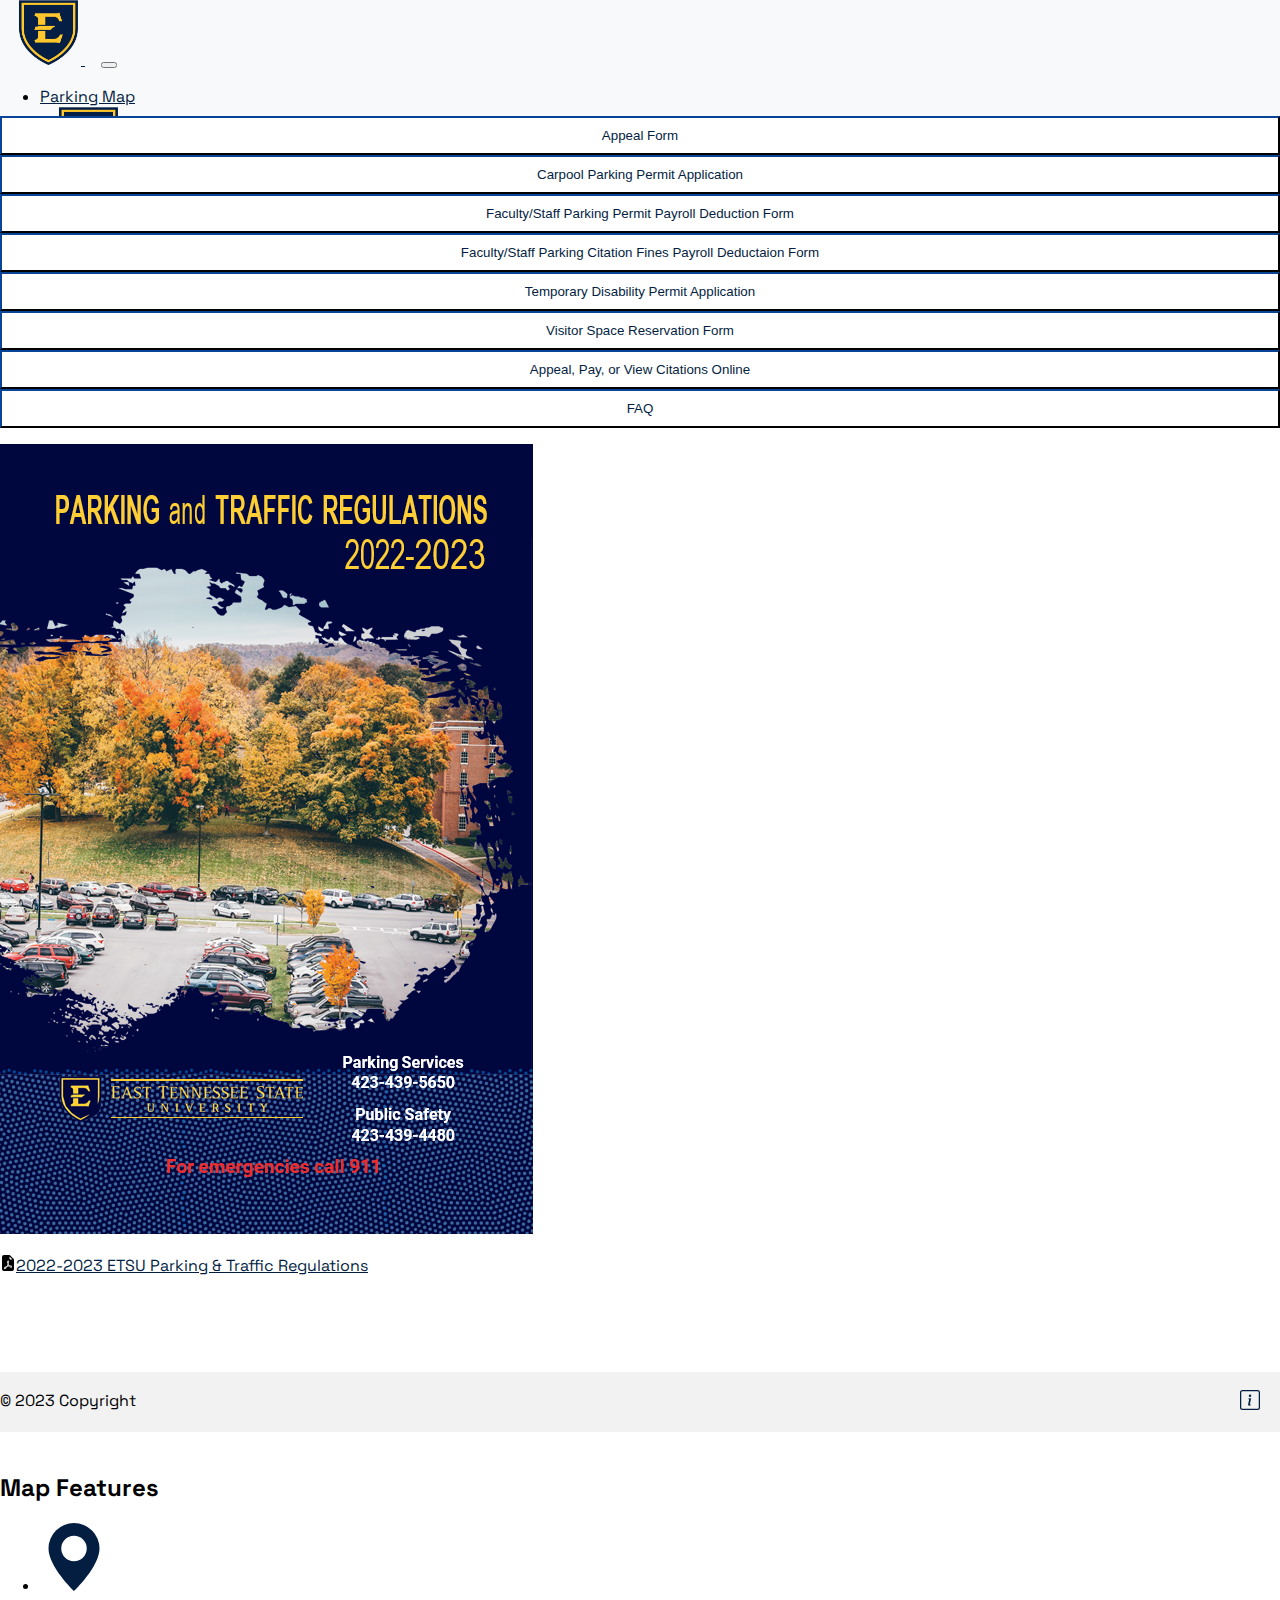
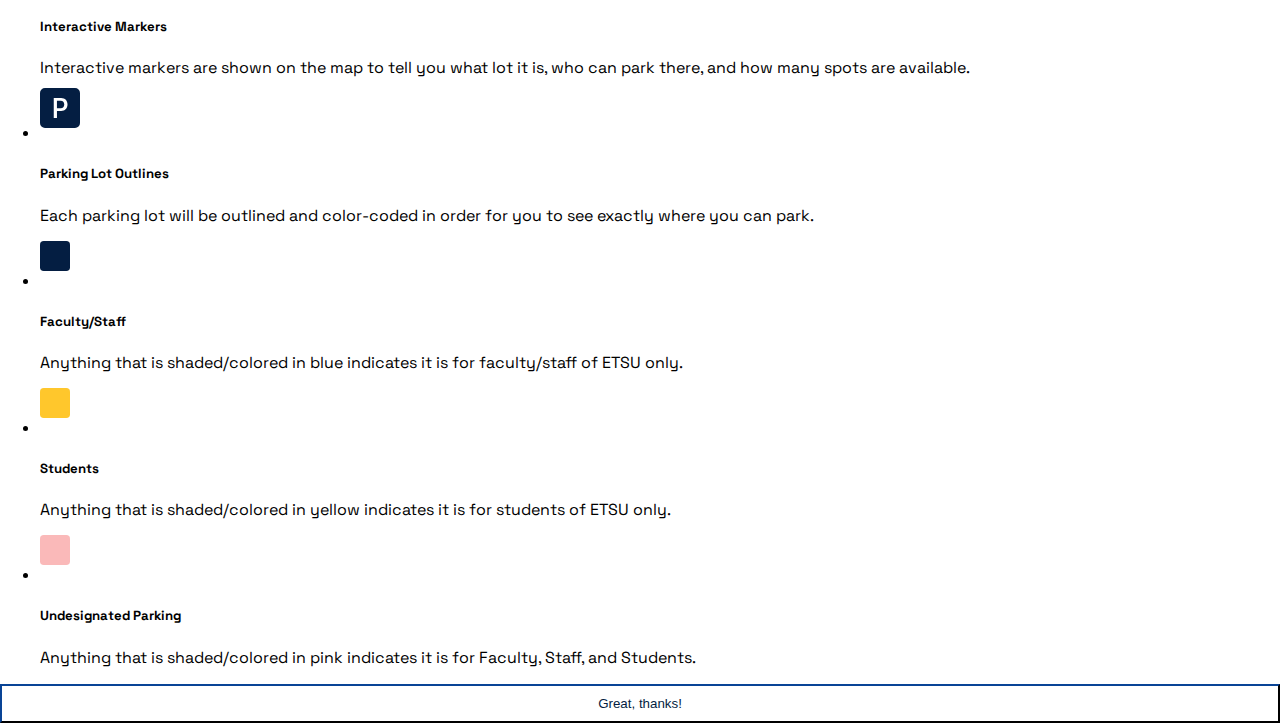
<file: rules_regulations.html>
<!DOCTYPE html>
<html lang="en">
<head>
    <meta charset="UTF-8">
    <meta http-equiv="X-UA-Compatible" content="IE=edge">
    <meta name="viewport" content="width=device-width, initial-scale=1.0">
    <title>Rules/Regulations</title>
    <link rel="icon" type="image/x-icon" href="images/etsu-shield.min.png">
    <link href="https://cdn.jsdelivr.net/npm/bootstrap@5.3.0-alpha1/dist/css/bootstrap.min.css" rel="stylesheet" integrity="sha384-GLhlTQ8iRABdZLl6O3oVMWSktQOp6b7In1Zl3/Jr59b6EGGoI1aFkw7cmDA6j6gD" crossorigin="anonymous">
    <link rel="stylesheet" href="css/main.css">
    <link rel="preconnect" href="https://fonts.googleapis.com">
    <link rel="preconnect" href="https://fonts.gstatic.com" crossorigin>
    <link href="https://fonts.googleapis.com/css2?family=Space+Grotesk&display=swap" rel="stylesheet">

</head>
<body>
  <nav class="navbar navbar-expand-lg bg-light sticky-top">
    <div class="container-fluid">
      <a class="navbar-brand d-lg-none" href="index.html">
        <img src="images/etsu-shield.min.png" alt="" srcset="">
      </a>
      <button class="navbar-toggler" type="button" data-bs-toggle="collapse" data-bs-target="#navbarNav" aria-controls="navbarNav" aria-expanded="false" aria-label="Toggle navigation">
        <span class="navbar-toggler-icon"></span>
      </button>
      <div class="collapse navbar-collapse" id="navbarNav">
        <ul class="navbar-nav mx-auto">
          <li class="nav-item">
            <a class="nav-link" href="index.html">Parking Map</a>
          </li>
          <a class="navbar-brand d-none d-lg-block" href="index.html">
            <img src="images/etsu-shield.min.png" alt="" srcset="">
          </a>
          <li class="nav-item">
            <a class="nav-link active" aria-current="page" href="rules_regulations.html">Rules & Regulations</a>
          </li>
        </ul>
      </div>
    </div>
  </nav>

    <div class="container">
        <div class="row">
          <div class="col-md-4">
            <p>
                <a href="https://ctitt-etsu.cticloudhost.com/"><button type="button" class="btn btn-outline-primary btn-sm btn-block mb-1">Appeal Form</button></a>
                <a href="https://www.etsu.edu/facilities/parking/documents/carpool.application.fillable.pdf"><button type="button" class="btn btn-outline-primary btn-sm btn-block mb-1">Carpool Parking Permit Application</button></a>
                <a href="https://www.etsu.edu/facilities/parking/documents/fs-permit-payroll-deduction-permanent.pdf"><button type="button" class="btn btn-outline-primary btn-sm btn-block mb-1">Faculty/Staff Parking Permit Payroll Deduction Form</button></a>
                <a href="https://www.etsu.edu/facilities/parking/documents/parking-fines-payroll-deduction.pdf"><button type="button" class="btn btn-outline-primary btn-sm btn-block mb-1">Faculty/Staff Parking Citation Fines Payroll Deductaion Form</button></a>
                <a href="https://www.etsu.edu/students/ds/forms/tempdsparking.php"><button type="button" class="btn btn-outline-primary btn-sm btn-block mb-1">Temporary Disability Permit Application</button></a>
                <a href="https://www.etsu.edu/facilities/parking/documents/visitor-parking-reserved-space-request-form.pdf"><button type="button" class="btn btn-outline-primary btn-sm btn-block mb-1">Visitor Space Reservation Form</button></a>
                <a href="https://ctitt-etsu.cticloudhost.com/"><button type="button" class="btn btn-outline-primary btn-sm btn-block mb-1">Appeal, Pay, or View Citations Online</button></a>
                <a href="faq.html"><button type="button" class="btn btn-outline-primary btn-sm btn-block mb-1">FAQ</button></a>
            </p>
          </div>
          <div class="col-md-8">
            <p>
            <a href="https://www.etsu.edu/facilities/parking/documents/brochure.pdf"><img src="images/brochure.cover.png" class="img-fluid" alt="Brochure"></a>
          </p>
            <p>          <svg xmlns="http://www.w3.org/2000/svg" width="16" height="16" fill="currentColor" class="bi bi-file-earmark-pdf-fill" viewBox="0 0 16 16">
              <path d="M5.523 12.424c.14-.082.293-.162.459-.238a7.878 7.878 0 0 1-.45.606c-.28.337-.498.516-.635.572a.266.266 0 0 1-.035.012.282.282 0 0 1-.026-.044c-.056-.11-.054-.216.04-.36.106-.165.319-.354.647-.548zm2.455-1.647c-.119.025-.237.05-.356.078a21.148 21.148 0 0 0 .5-1.05 12.045 12.045 0 0 0 .51.858c-.217.032-.436.07-.654.114zm2.525.939a3.881 3.881 0 0 1-.435-.41c.228.005.434.022.612.054.317.057.466.147.518.209a.095.095 0 0 1 .026.064.436.436 0 0 1-.06.2.307.307 0 0 1-.094.124.107.107 0 0 1-.069.015c-.09-.003-.258-.066-.498-.256zM8.278 6.97c-.04.244-.108.524-.2.829a4.86 4.86 0 0 1-.089-.346c-.076-.353-.087-.63-.046-.822.038-.177.11-.248.196-.283a.517.517 0 0 1 .145-.04c.013.03.028.092.032.198.005.122-.007.277-.038.465z"/>
              <path fill-rule="evenodd" d="M4 0h5.293A1 1 0 0 1 10 .293L13.707 4a1 1 0 0 1 .293.707V14a2 2 0 0 1-2 2H4a2 2 0 0 1-2-2V2a2 2 0 0 1 2-2zm5.5 1.5v2a1 1 0 0 0 1 1h2l-3-3zM4.165 13.668c.09.18.23.343.438.419.207.075.412.04.58-.03.318-.13.635-.436.926-.786.333-.401.683-.927 1.021-1.51a11.651 11.651 0 0 1 1.997-.406c.3.383.61.713.91.95.28.22.603.403.934.417a.856.856 0 0 0 .51-.138c.155-.101.27-.247.354-.416.09-.181.145-.37.138-.563a.844.844 0 0 0-.2-.518c-.226-.27-.596-.4-.96-.465a5.76 5.76 0 0 0-1.335-.05 10.954 10.954 0 0 1-.98-1.686c.25-.66.437-1.284.52-1.794.036-.218.055-.426.048-.614a1.238 1.238 0 0 0-.127-.538.7.7 0 0 0-.477-.365c-.202-.043-.41 0-.601.077-.377.15-.576.47-.651.823-.073.34-.04.736.046 1.136.088.406.238.848.43 1.295a19.697 19.697 0 0 1-1.062 2.227 7.662 7.662 0 0 0-1.482.645c-.37.22-.699.48-.897.787-.21.326-.275.714-.08 1.103z"/>
            </svg><a href="https://www.etsu.edu/facilities/parking/documents/brochure.pdf">2022-2023 ETSU Parking & Traffic Regulations</a></p>
          </div>
        </div>
      </div>

      <footer class="text-center text-lg-start bg-light text-muted fixed-bottom">
        <div class="text-center p-4" style="background-color: rgba(0, 0, 0, 0.05);">
          © 2023 Copyright
          
          <a href="#exampleModal" data-bs-toggle="modal" data-bs-target="#exampleModal">
            <svg xmlns="http://www.w3.org/2000/svg" width="20" height="20" fill="currentColor" class="bi bi-info-square right" viewBox="0 0 16 16">
              <path d="M14 1a1 1 0 0 1 1 1v12a1 1 0 0 1-1 1H2a1 1 0 0 1-1-1V2a1 1 0 0 1 1-1h12zM2 0a2 2 0 0 0-2 2v12a2 2 0 0 0 2 2h12a2 2 0 0 0 2-2V2a2 2 0 0 0-2-2H2z"/>
              <path d="m8.93 6.588-2.29.287-.082.38.45.083c.294.07.352.176.288.469l-.738 3.468c-.194.897.105 1.319.808 1.319.545 0 1.178-.252 1.465-.598l.088-.416c-.2.176-.492.246-.686.246-.275 0-.375-.193-.304-.533L8.93 6.588zM9 4.5a1 1 0 1 1-2 0 1 1 0 0 1 2 0z"/>
            </svg>
          </a>
        </div>
      </footer>
    
      <!-- Modal -->
    <div class="modal fade" id="exampleModal" tabindex="-1" aria-labelledby="exampleModalLabel" aria-hidden="true">
      <div class="modal-dialog modal-dialog-centered">
        <div class="modal-content rounded-4 shadow">
          <div class="modal-body p-5">
            <h2 class="fw-bold mb-0 text-center">Map Features</h2>
    
            <ul class="d-grid gap-2 my-5 list-unstyled small">
              <li class="d-flex gap-2">
                <svg xmlns="http://www.w3.org/2000/svg" width="68" height="68" fill="#041E42" class="bi bi-geo-alt-fill" viewBox="0 0 16 16">
                  <path d="M8 16s6-5.686 6-10A6 6 0 0 0 2 6c0 4.314 6 10 6 10zm0-7a3 3 0 1 1 0-6 3 3 0 0 1 0 6z"/>
                </svg>
                <div>
                  <h5 class="mb-0">Interactive Markers</h5>
                  Interactive markers are shown on the map to tell you what lot it is, who can park there, and how many spots are available.
                </div>
              </li>
              <li class="d-flex gap-2">
                <svg xmlns="http://www.w3.org/2000/svg" width="40" height="60" fill="#041E42" class="bi bi-p-square-fill" viewBox="0 0 16 16">
                  <path d="M8.27 8.074c.893 0 1.419-.545 1.419-1.488s-.526-1.482-1.42-1.482H6.778v2.97H8.27Z"/>
                  <path d="M2 0a2 2 0 0 0-2 2v12a2 2 0 0 0 2 2h12a2 2 0 0 0 2-2V2a2 2 0 0 0-2-2H2Zm3.5 4.002h2.962C10.045 4.002 11 5.104 11 6.586c0 1.494-.967 2.578-2.55 2.578H6.784V12H5.5V4.002Z"/>
                </svg>
                <div>
                  <h5 class="mb-0">Parking Lot Outlines</h5>
                  Each parking lot will be outlined and color-coded in order for you to see exactly where you can park.
                </div>
              </li>
              <li class="d-flex gap-2">
                <svg xmlns="http://www.w3.org/2000/svg" width="30" height="60" fill="#041E42" class="bi bi-square-fill" viewBox="0 0 16 16">
                  <path d="M0 2a2 2 0 0 1 2-2h12a2 2 0 0 1 2 2v12a2 2 0 0 1-2 2H2a2 2 0 0 1-2-2V2z"/>
                </svg>
                <div>
                  <h5 class="mb-0">Faculty/Staff</h5>
                  Anything that is shaded/colored in blue indicates it is for faculty/staff of ETSU only.
                </div>
              </li>
              <li class="d-flex gap-2">
                <svg xmlns="http://www.w3.org/2000/svg" width="30" height="60" fill="#FFC72C" class="bi bi-square-fill" viewBox="0 0 16 16">
                  <path d="M0 2a2 2 0 0 1 2-2h12a2 2 0 0 1 2 2v12a2 2 0 0 1-2 2H2a2 2 0 0 1-2-2V2z"/>
                </svg>
                <div>
                  <h5 class="mb-0">Students</h5>
                  Anything that is shaded/colored in yellow indicates it is for students of ETSU only.
                </div>
              </li>
              <li class="d-flex gap-2">
                <svg xmlns="http://www.w3.org/2000/svg" width="30" height="60" fill="#fab9b9" class="bi bi-square-fill" viewBox="0 0 16 16">
                  <path d="M0 2a2 2 0 0 1 2-2h12a2 2 0 0 1 2 2v12a2 2 0 0 1-2 2H2a2 2 0 0 1-2-2V2z"/>
                </svg>
                <div>
                  <h5 class="mb-0">Undesignated Parking </h5>
                  Anything that is shaded/colored in pink indicates it is for Faculty, Staff, and Students.
                </div>
              </li>
            </ul>
            <button type="button" class="btn btn-secondary bg-white" data-bs-dismiss="modal">Great, thanks!</button>
          </div>
        </div>
        </div>
      </div>
    </div>


    <script src="https://cdn.jsdelivr.net/npm/bootstrap@5.3.0-alpha1/dist/js/bootstrap.bundle.min.js" integrity="sha384-w76AqPfDkMBDXo30jS1Sgez6pr3x5MlQ1ZAGC+nuZB+EYdgRZgiwxhTBTkF7CXvN" crossorigin="anonymous"></script>
</body>
</html>
</file>
<file: css/main.css>
body {
    padding: 0;
    margin: 0;
    font-family: 'Space Grotesk', sans-serif;
}
html, body {
    height: -webkit-fill-available;
    width: 100%;
}

footer {
    height: 60px;
    display: grid;
}

.navbar {
    height: 80px;
}

.navbar>.container-fluid {
    background: #f8f9fa;
    padding-bottom: 10px !important;
}

#map {
    height: calc(100vh - 140px);
    width: 100%;
    padding-top: 20px;
    padding-bottom: 80px;
}

h1{
    font-size: 40px;
    padding-left: 20px;
}
h2{
    padding-top: 20px;
}
.container{
    padding-top: 20px;
    padding-bottom: 80px;
}

.navbar-expand-lg .navbar-nav .nav-link {
    padding-right: var(--bs-navbar-nav-link-padding-x) !important;
    padding-left: var(--bs-navbar-nav-link-padding-x) !important;
    padding-top: 22px !important;
}

.navbar-brand img{
    width: 50px;
}
.navbar-brand{
    margin-right: 0;
    padding: 0 1em;
}
.navbar-nav{
    align-items: center;
}
.navbar .navbar-na .nav-link{
    color: #041E42;
    font-size: 1.1em;
    padding: 5em 1em;
}
.btn, .btn-outline-primary, .btn-sm, .btn-block, .mb-1{
    background-color: none !important;
    color: #041E42 !important;
    border-color: #041E42 !important;
    border-radius: 1px !important;
    width: 100%;
    padding-block: 10px !important;
}
.btn:hover, .btn-outline-primary:hover, .btn-sm:hover, .btn-block:hover, .mb-1:hover {
    background-color: #041E42 !important;
    color: #FFC72C !important;
    border-color: #FFC72C !important;
    border-radius: 1px !important;
}
.accordion-button:focus {
    box-shadow: none;
}
a{
    color: #041E42;
}
a:hover{
    color: #FFC72C;
}
.accordion-button{
    color: #041E42;
 }
.accordion-button:not(.collapsed){
    color: #041E42;
    background-color: #FFC72C;
}
.col-8{
    padding-bottom: 80px;
}

.bg-white{
    background-color: #FFF;
}

.bg-yellow {
    background-color: #FFC72C;
}

.btn, 
.btn-primary,
.bg-white, 
.modal-btn {
    background-color: #FFF;
    border-radius: 0px !important;
    border-color: #FFF;
    align-items: center;
}

@media screen and (min-width:992px) {
    .navbar-brand img{
        width: 65px;
    }
    .navbar-brand{
        margin-right: 0;
        padding: 0 1em;
        margin-top: 15px;
    }
    .navbar {
        height: 80px;
    }
}

.p-4 {
    padding: 18px 0 !important;
}

.bi-info-square, .right {
    float: right;
    margin-right: 20px;
}
</file>
